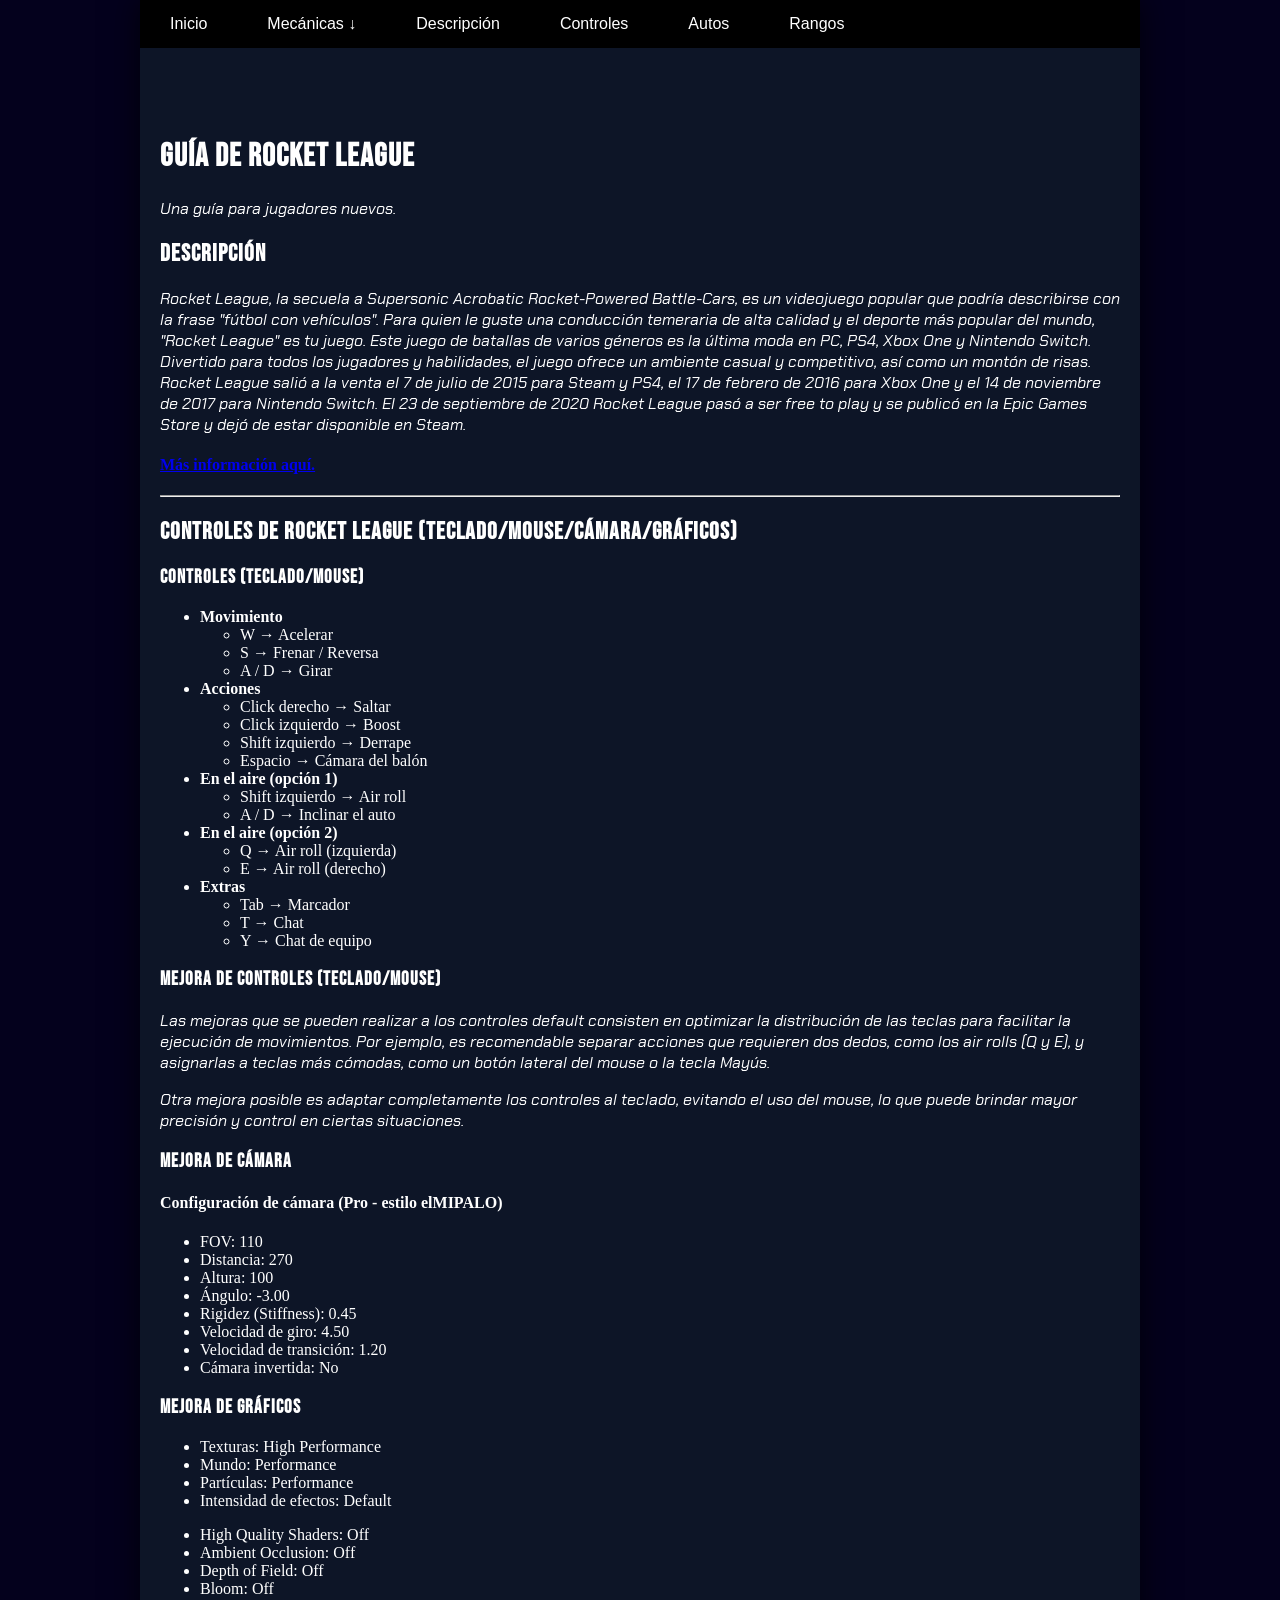
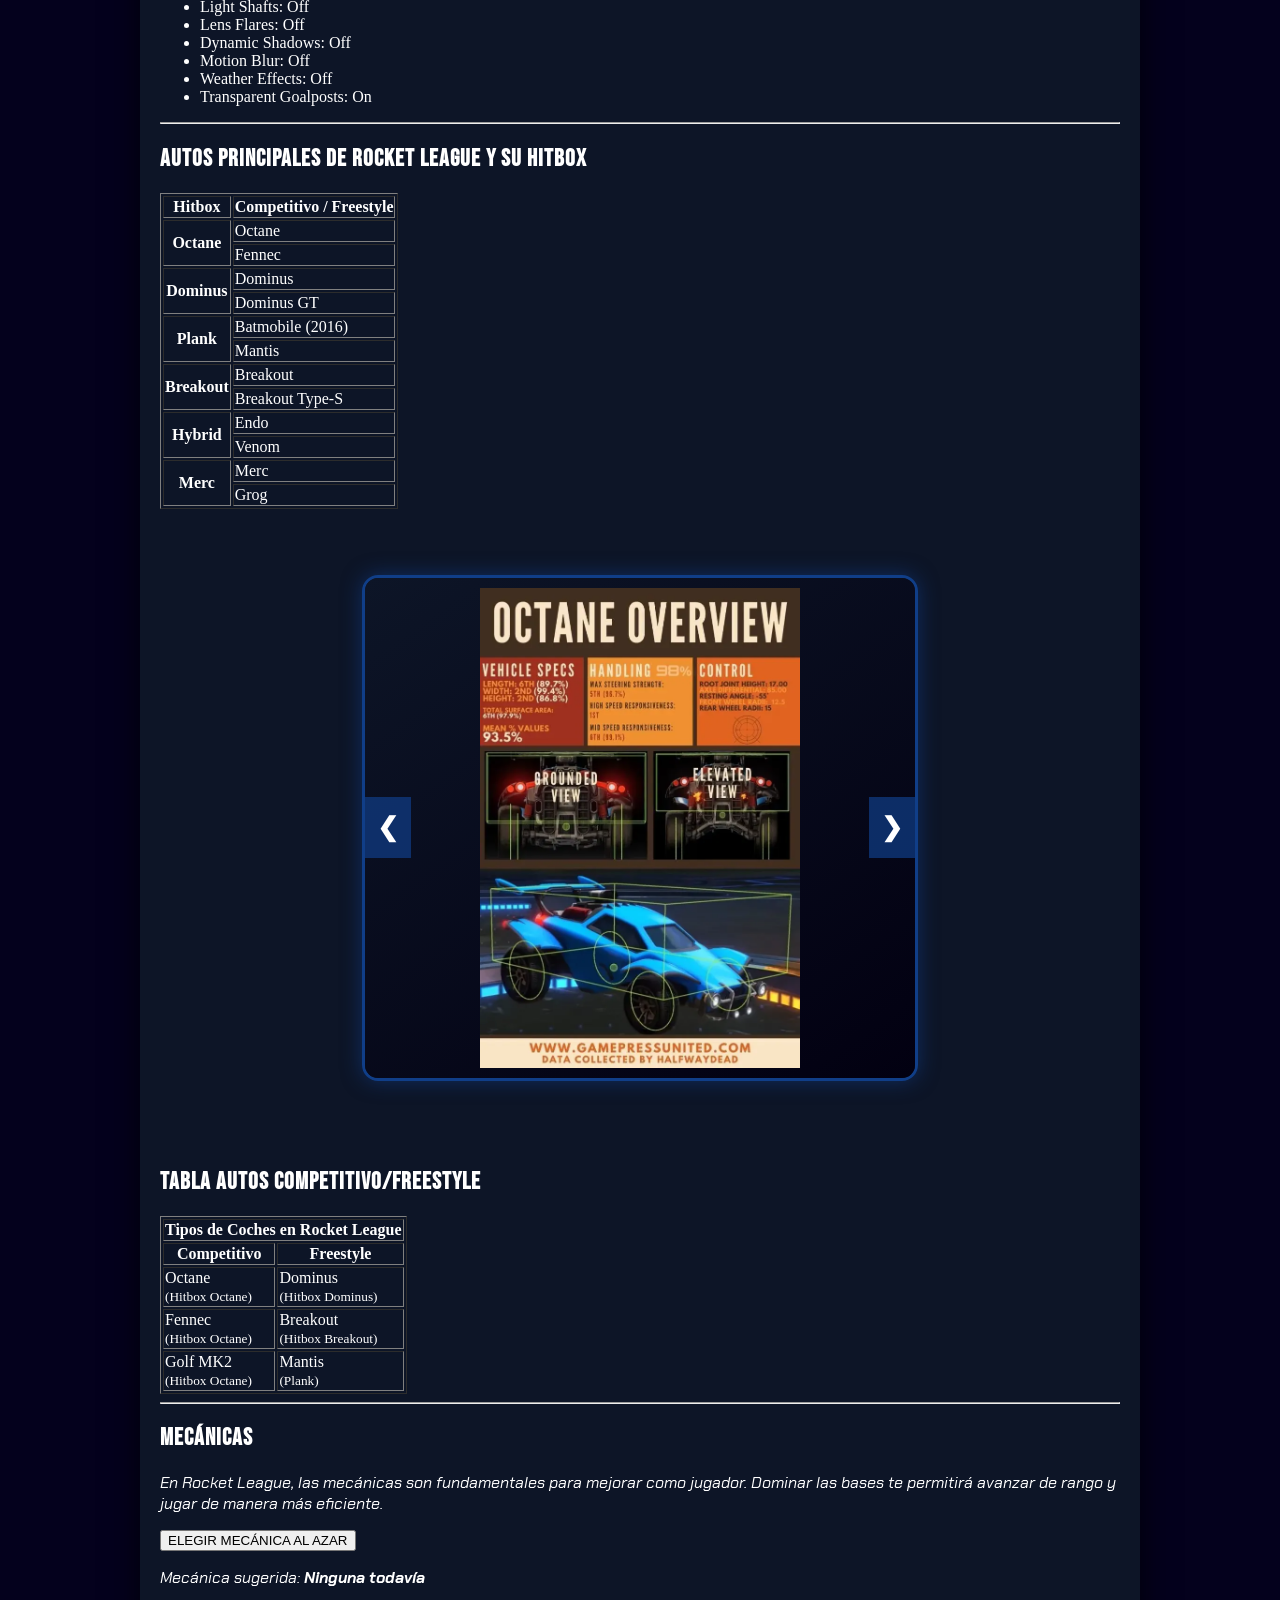
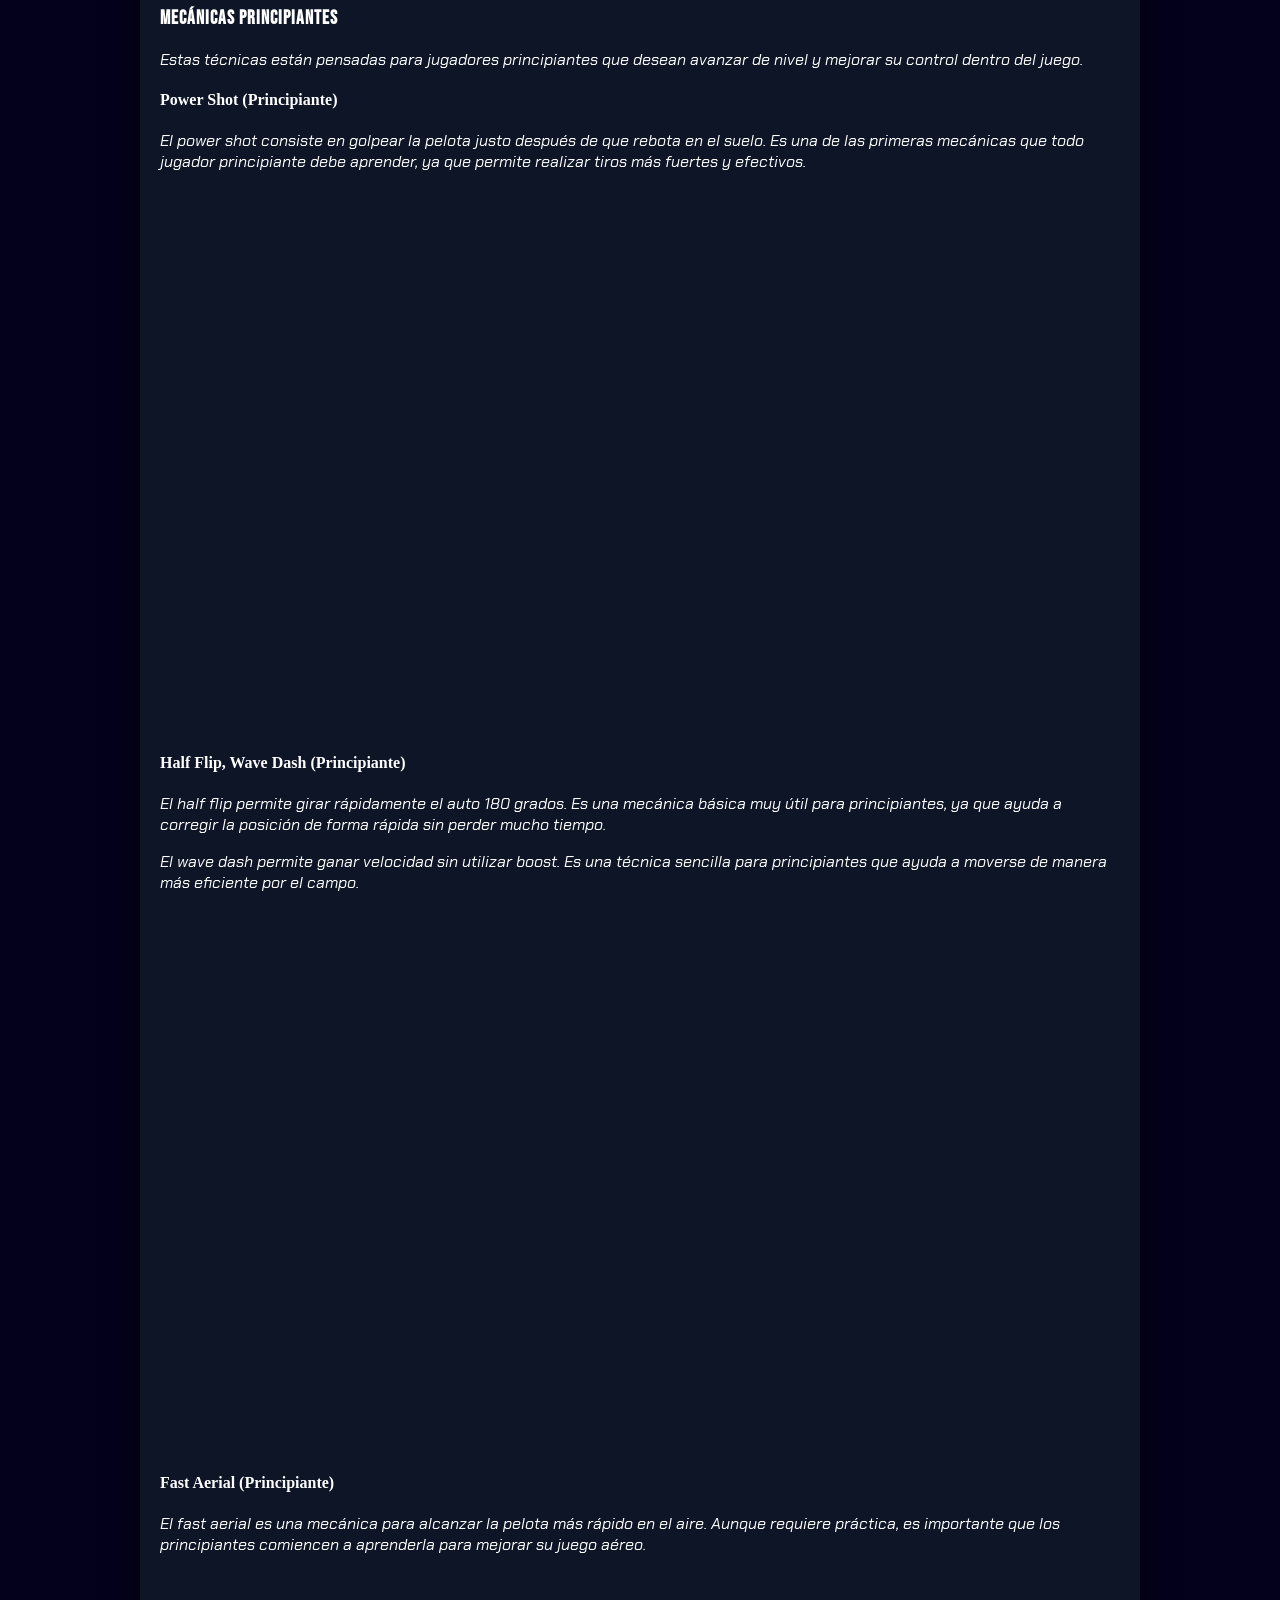
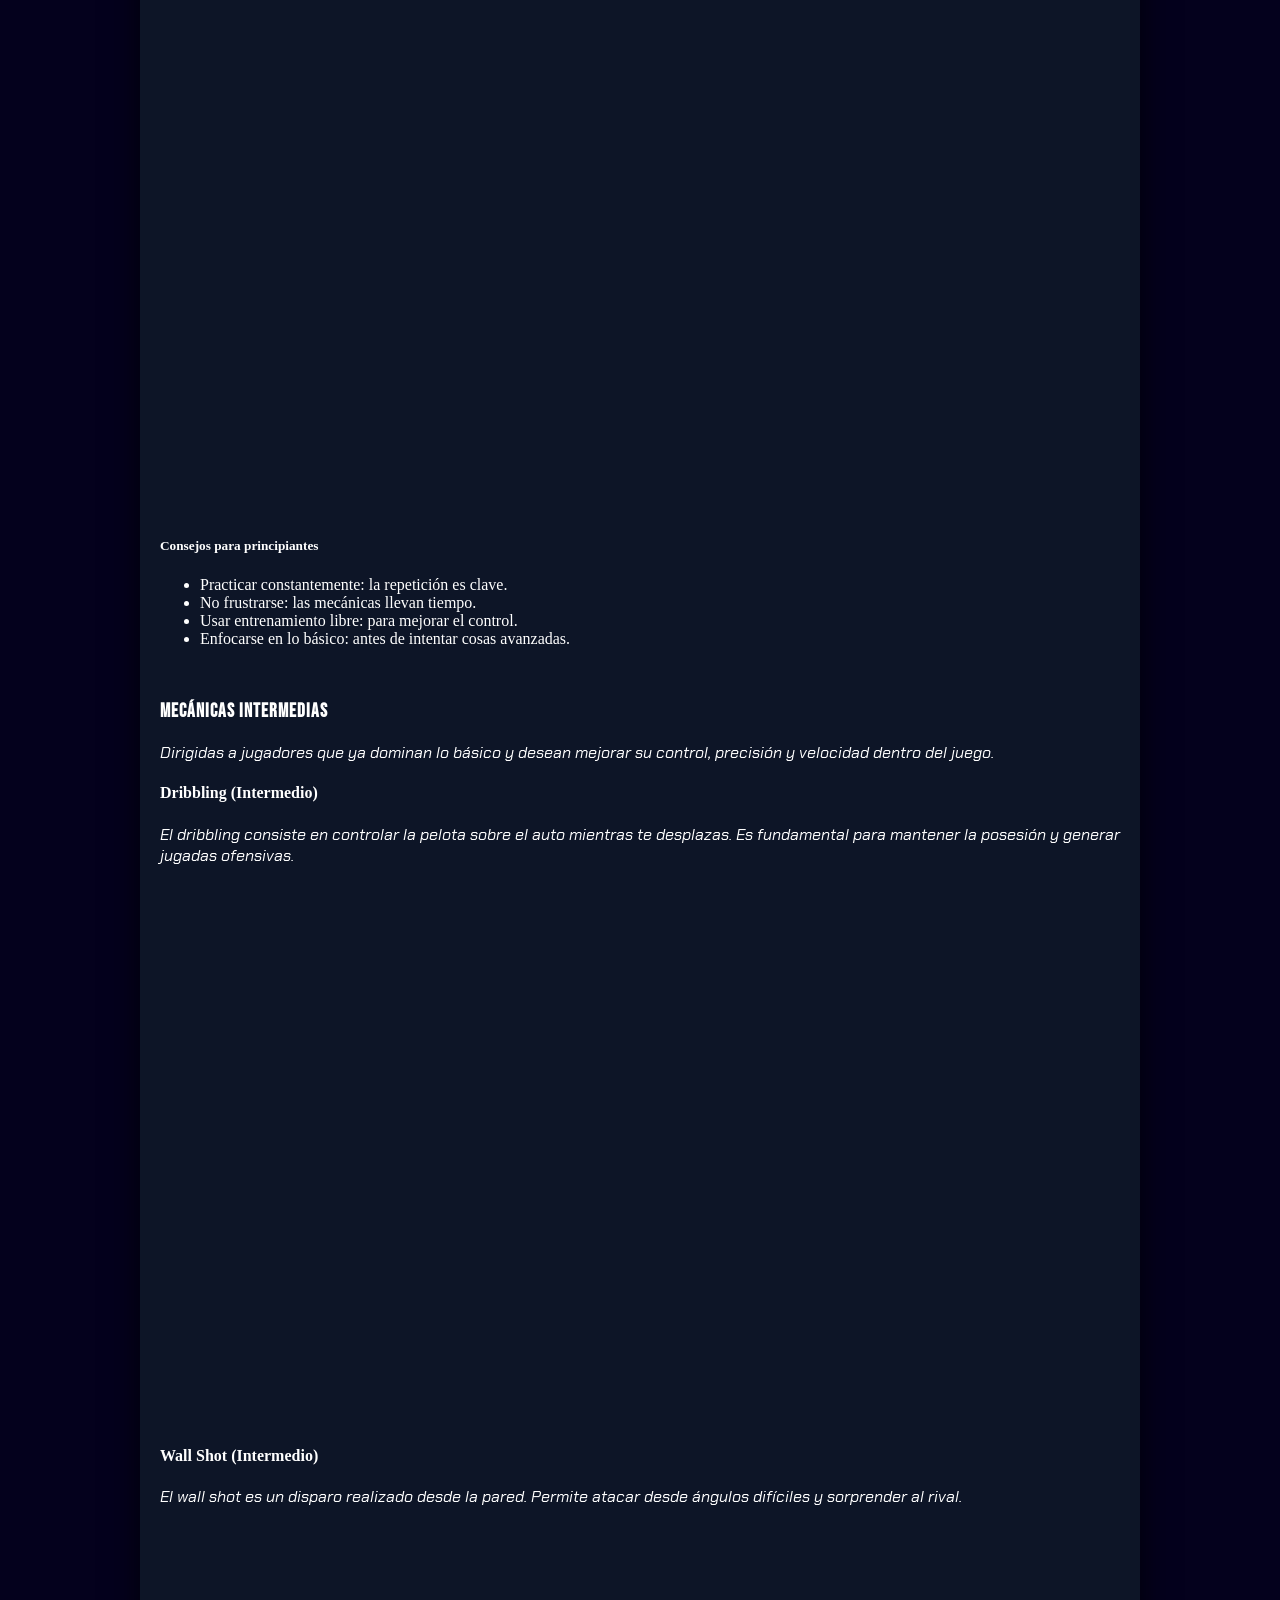
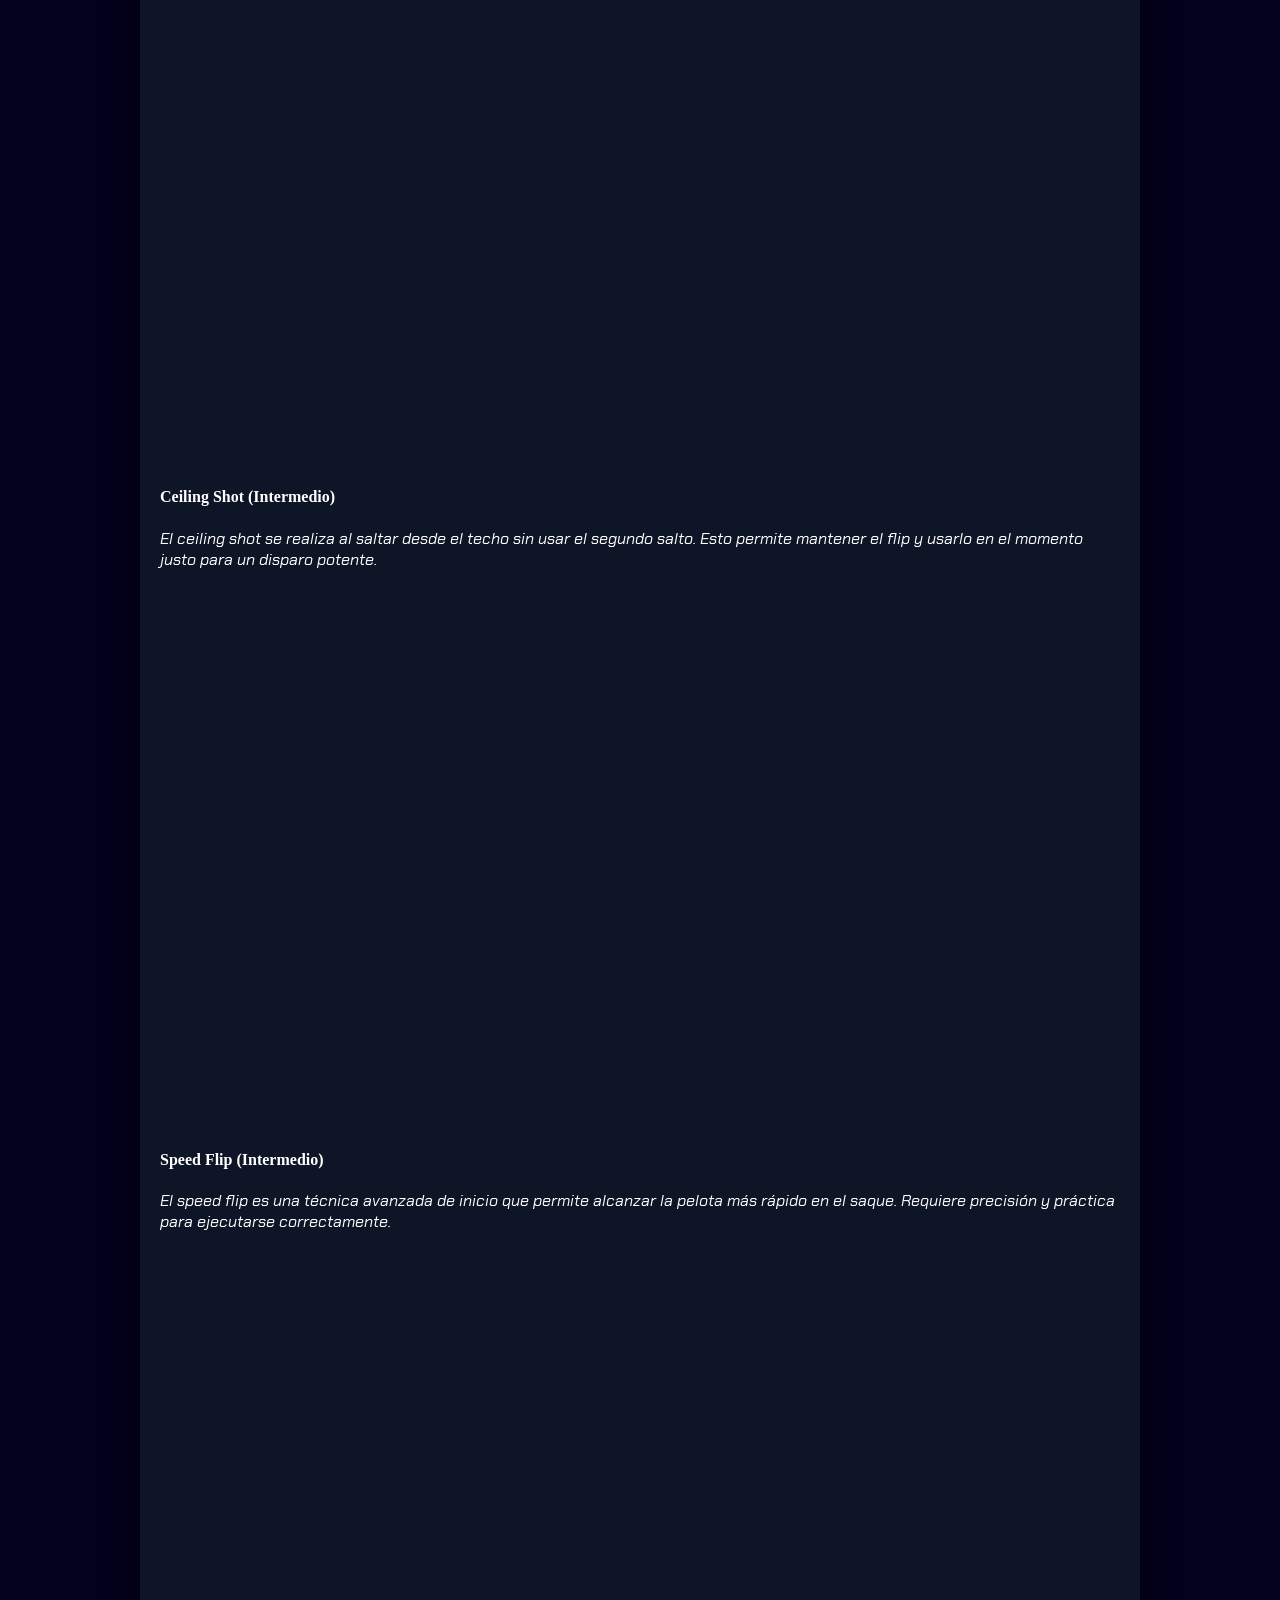
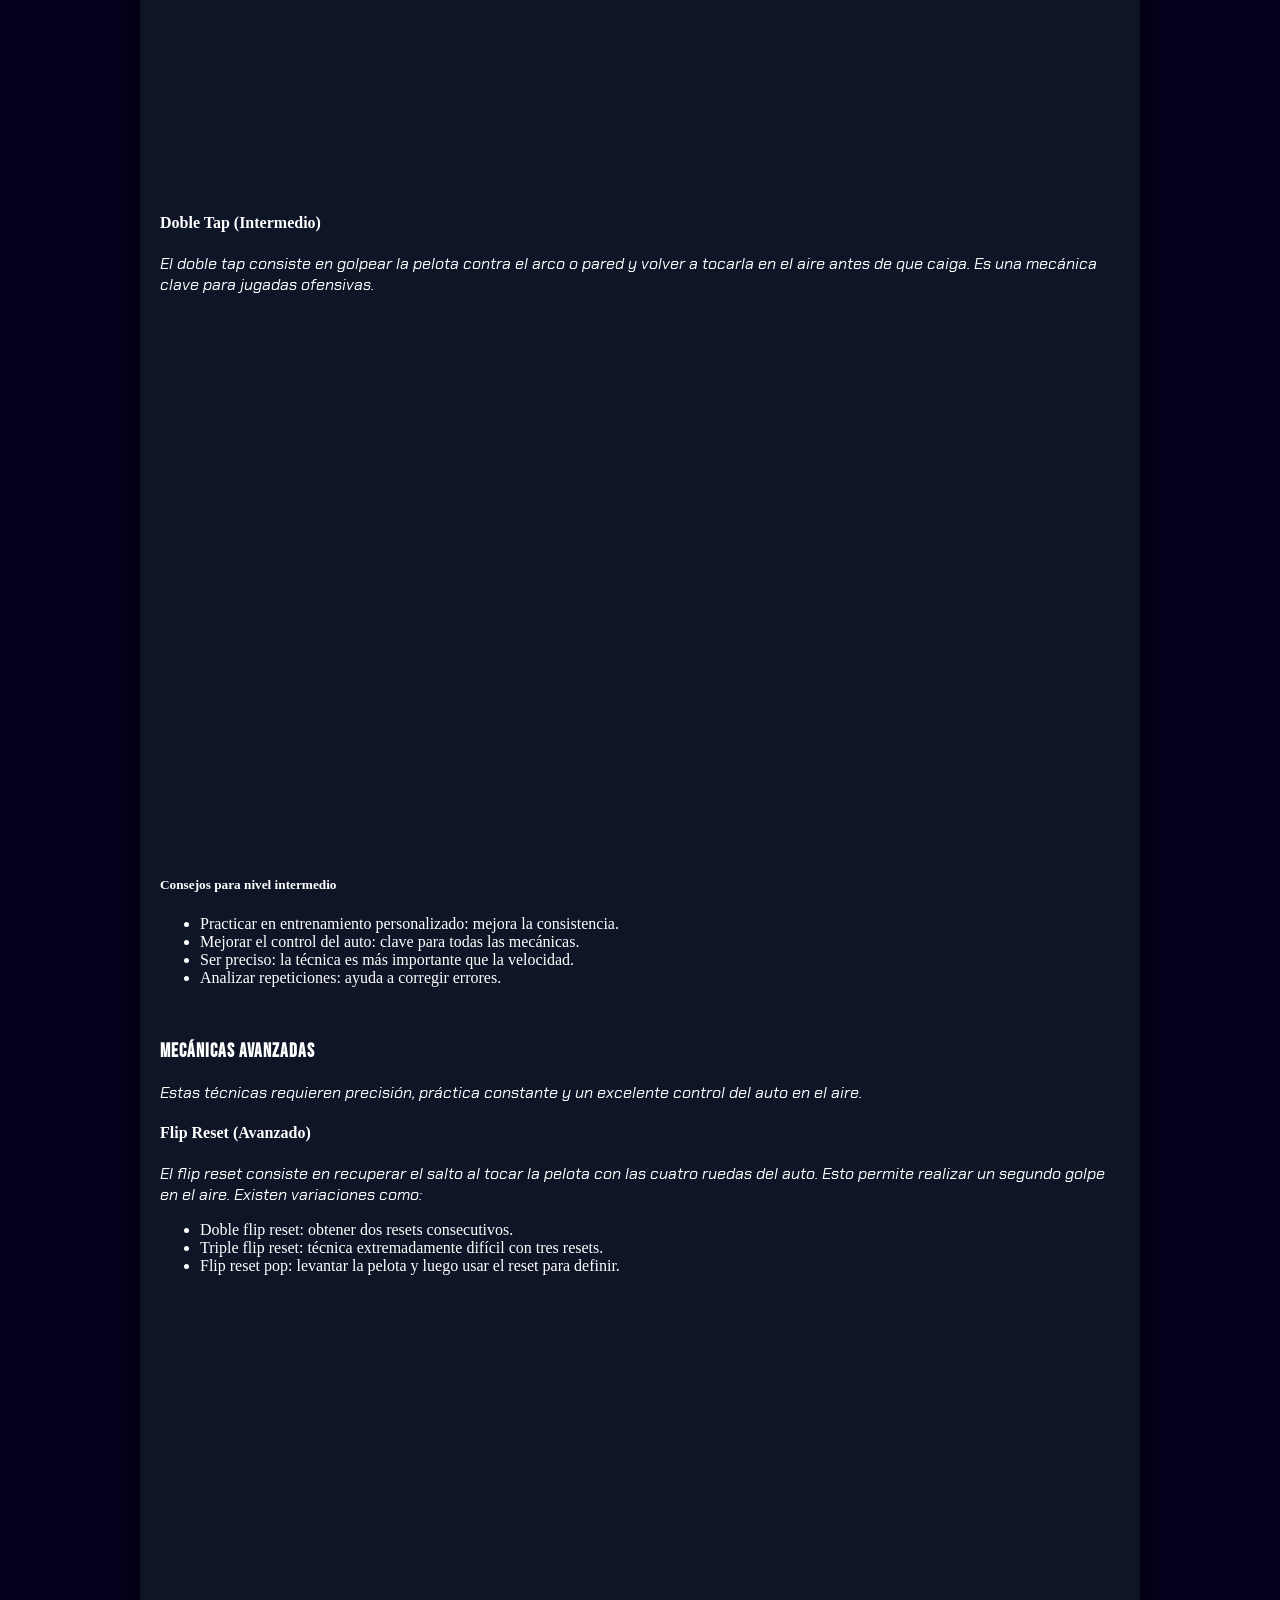
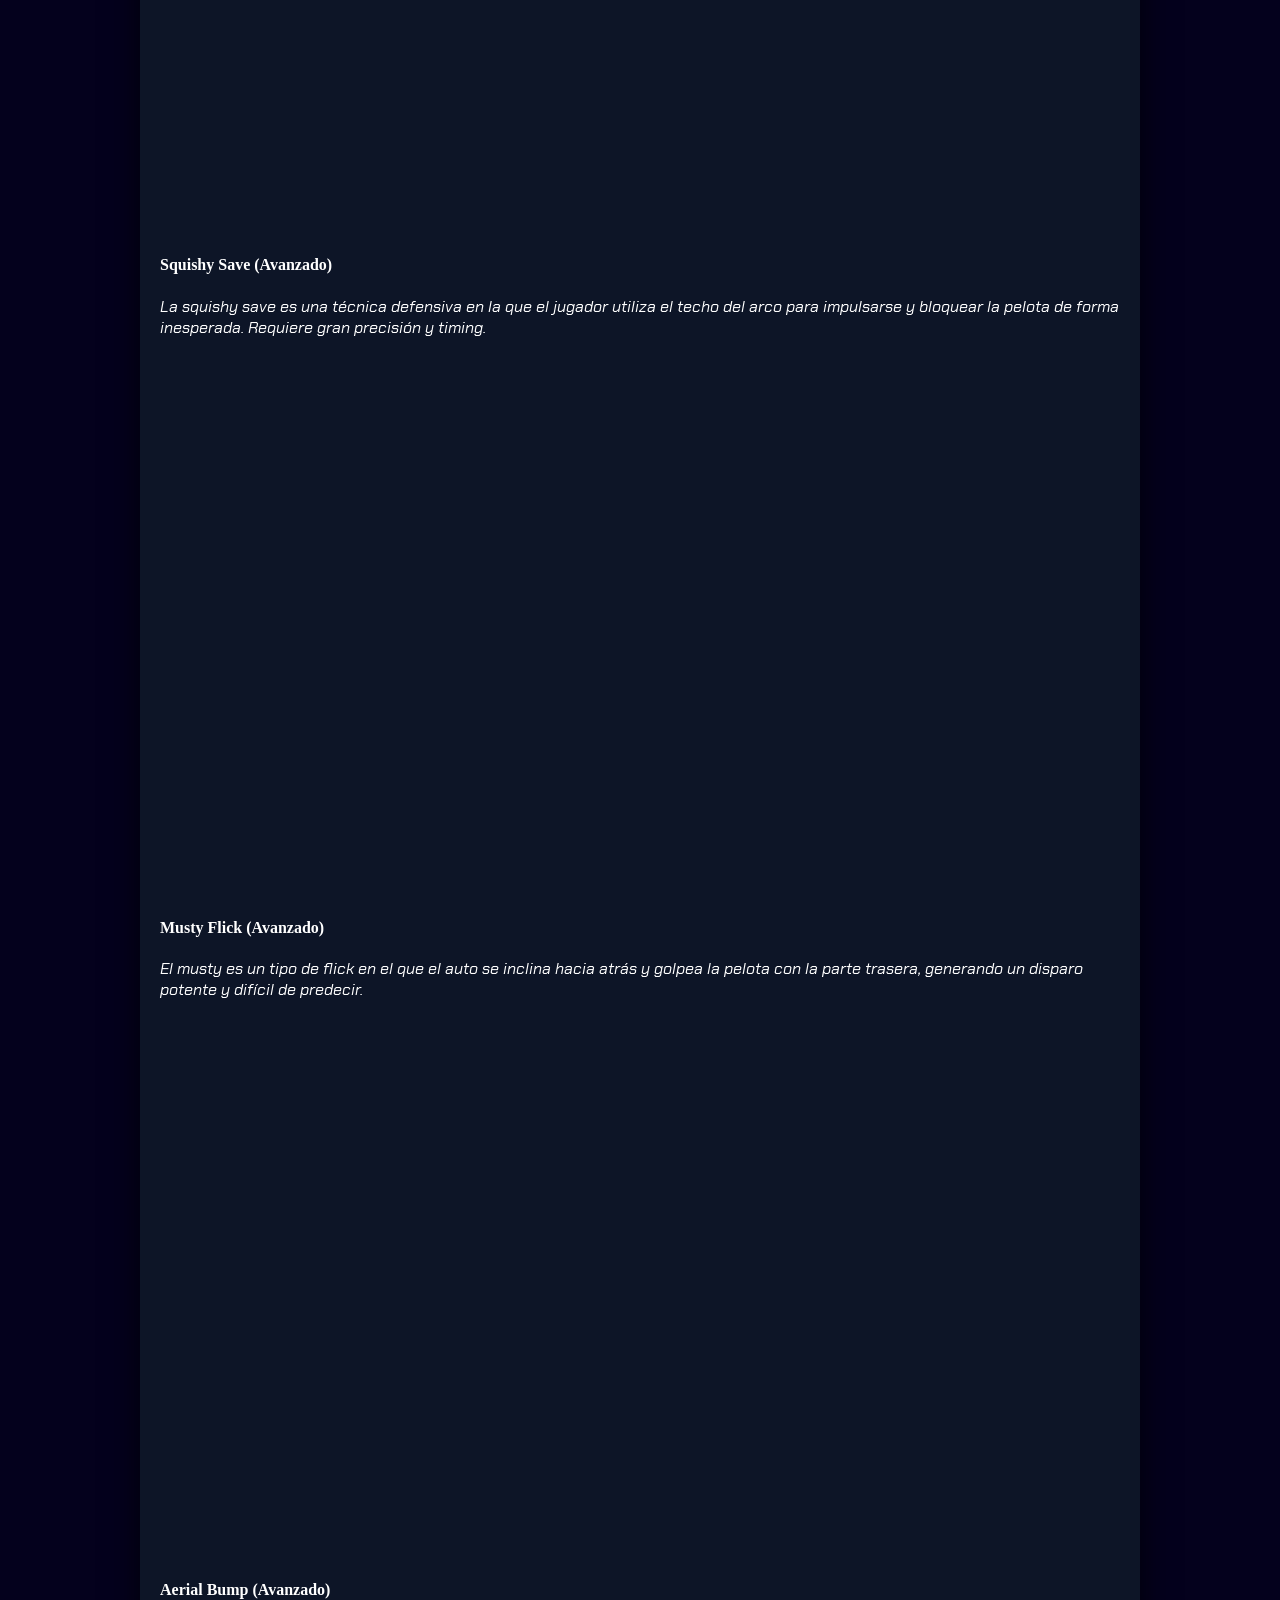
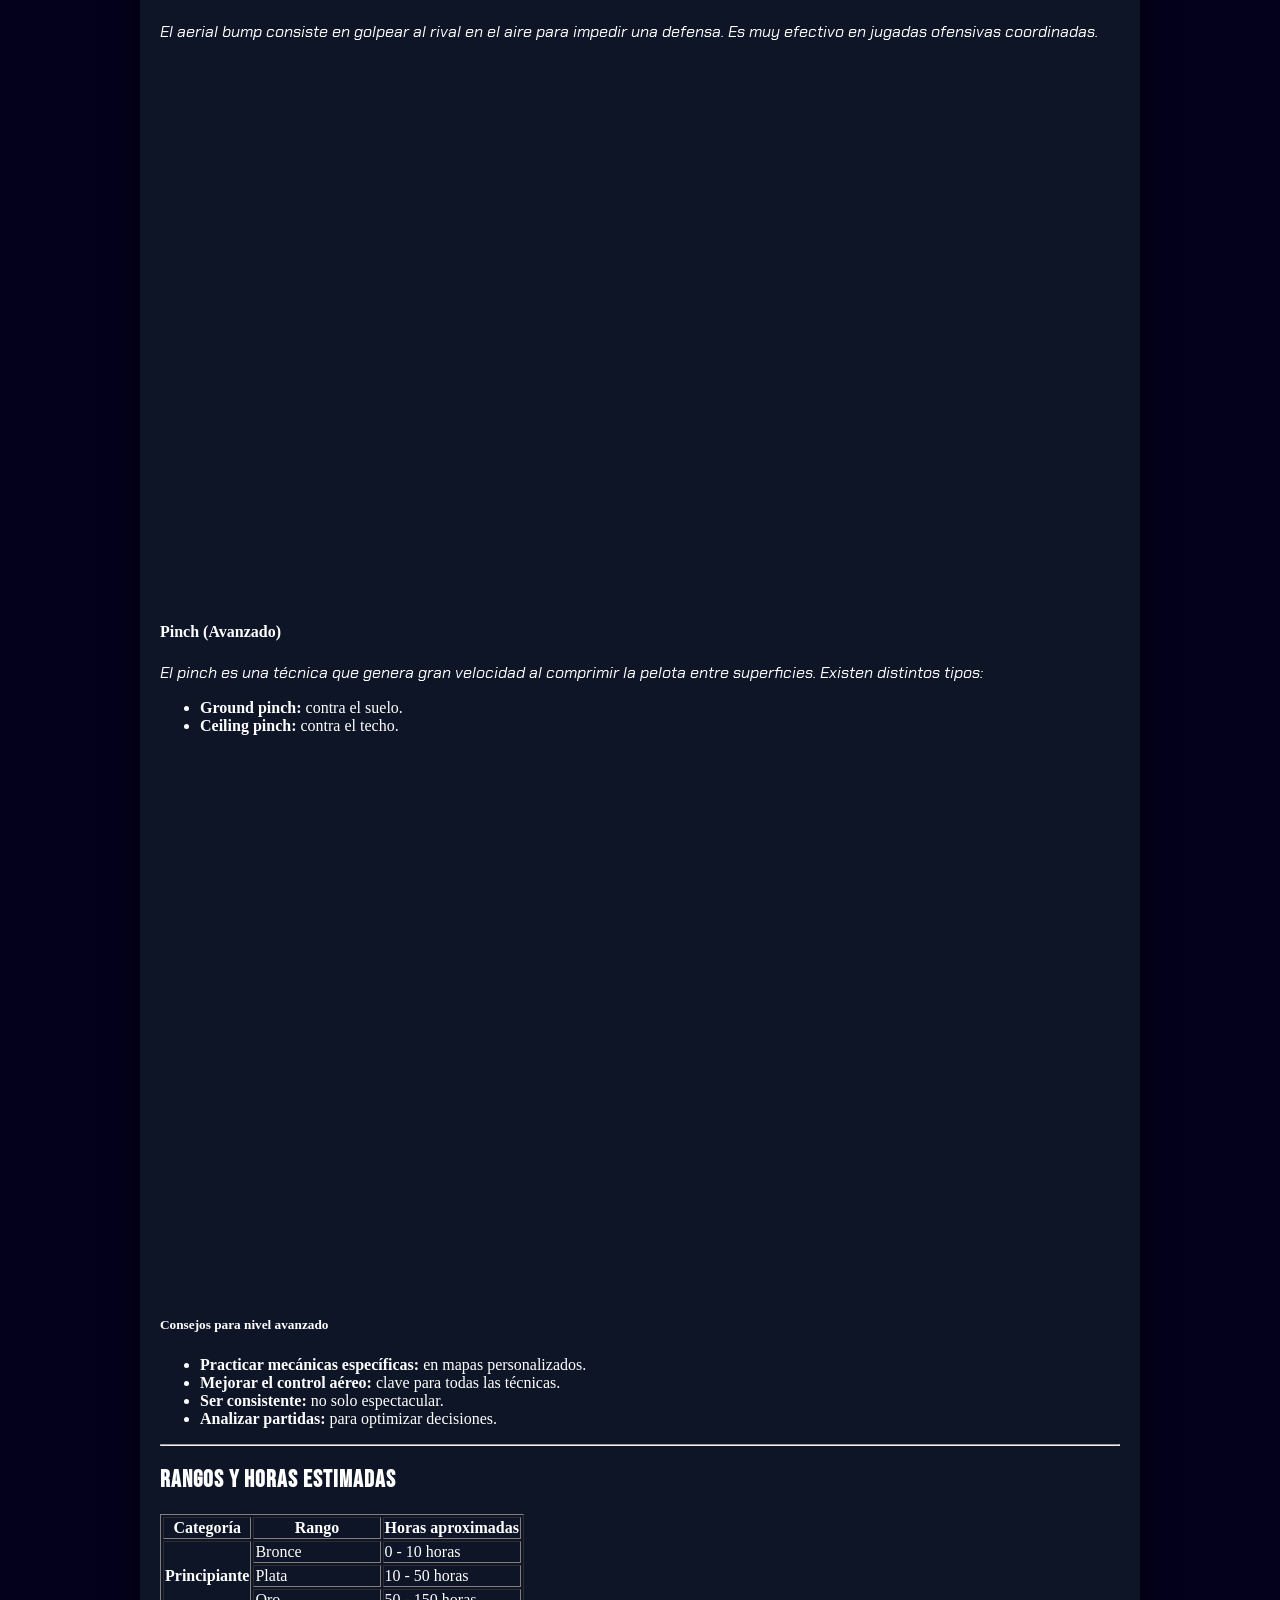
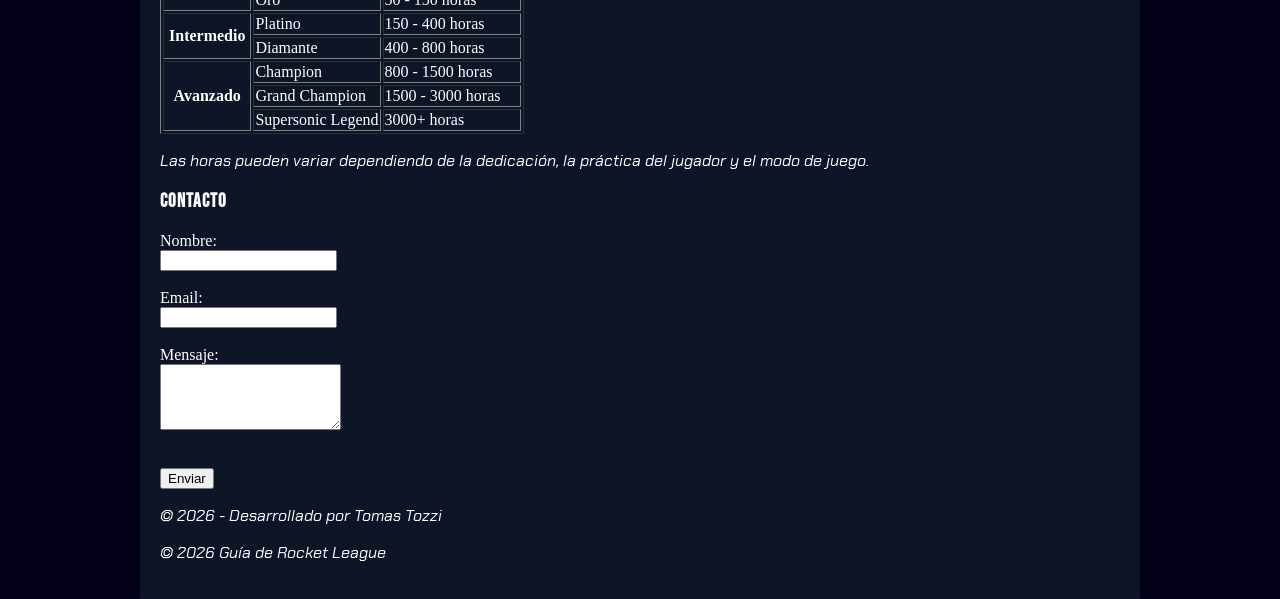
<file: index.html>
<!DOCTYPE html>
<html lang="es">
    <head>
        <meta charset="UTF-8">
        <meta name="viewport" content="width=device-width, initial-scale=1.0">
        <link rel="icon" type="image/png" href="./Imagenes/1176469-middle.png">
        <link rel="preconnect" href="https://fonts.googleapis.com">
        <link rel="preconnect" href="https://fonts.gstatic.com" crossorigin>
        <link
            href="https://fonts.googleapis.com/css2?family=Bebas+Neue&family=Chakra+Petch:ital,wght@0,400;0,700;1,400;1,700&display=swap"
            rel="stylesheet">
        <link rel="stylesheet" href="style.css">
        <title>Guía Rocket League</title>

    </head>

    <body>

        <div class="pagina">
            <header>

                <nav>

                    <ul class="menui">
                        <li><a href="#inicio">Inicio</a></li>
                        <li class="tiene-submenu">
                            <a href="#mecanicas">Mecánicas ↓</a>
                            <ul class="submenu">
                                <li><a
                                        href="#mecanicas-principiante">Principiante</a></li>
                                <li><a href="#mecanicas-intermedio">
                                        Intermedias</a></li>
                                <li><a
                                        href="#mecanicas-avanzado">Avanzadas</a></li>
                            </ul>
                        </li>

                        <li><a href="#introduccion">Descripción</a></li>
                        <li><a href="#controles">Controles</a></li>
                        <li><a href="#autos">Autos</a></li>
                        <li><a href="#rangos">Rangos</a></li>
                    </ul>
                </nav>
                <br><br>
                <h1 id="inicio"> Guía de Rocket League</h1>
                <p>Una guía para jugadores nuevos.</p>

            </header>

            <main>
                <article id="introduccion">
                    <h2>Descripción</h2>
                    <p>
                        Rocket League, la secuela a Supersonic Acrobatic
                        Rocket-Powered Battle-Cars, es un videojuego popular que
                        podría describirse con la frase "fútbol con vehículos".
                        Para
                        quien le guste una conducción temeraria de alta calidad
                        y el
                        deporte más popular del mundo, "Rocket League" es tu
                        juego.
                        Este juego de batallas de varios géneros es la última
                        moda
                        en PC, PS4, Xbox One y Nintendo Switch. Divertido para
                        todos
                        los jugadores y habilidades, el juego ofrece un ambiente
                        casual y competitivo, así como un montón de risas.

                        Rocket League salió a la venta el 7 de julio de 2015
                        para
                        Steam y PS4, el 17 de febrero de 2016 para Xbox One y el
                        14
                        de noviembre de 2017 para Nintendo Switch. El 23 de
                        septiembre de 2020 Rocket League pasó a ser free to play
                        y
                        se publicó en la Epic Games Store y dejó de estar
                        disponible
                        en Steam.
                    </p>
                    <h4><a href="https://es.wikipedia.org/wiki/Rocket_League"
                            target="_blank">Más información aquí.</a></h4>
                </article>

                <hr>

                <article id="controles">
                    <h2>Controles de Rocket League
                        (Teclado/Mouse/Cámara/Gráficos)</h2>

                    <h3>Controles (Teclado/Mouse)</h3>
                    <ul>
                        <li>
                            <strong>Movimiento</strong>
                            <ul>
                                <li>W → Acelerar</li>
                                <li>S → Frenar / Reversa</li>
                                <li>A / D → Girar</li>
                            </ul>
                        </li>

                        <li>
                            <strong>Acciones</strong>
                            <ul>
                                <li>Click derecho → Saltar</li>
                                <li>Click izquierdo → Boost</li>
                                <li>Shift izquierdo → Derrape</li>
                                <li>Espacio → Cámara del balón</li>
                            </ul>
                        </li>

                        <li>
                            <strong>En el aire (opción 1)</strong>
                            <ul>
                                <li>Shift izquierdo → Air roll</li>
                                <li>A / D → Inclinar el auto</li>
                            </ul>
                        </li>

                        <li>
                            <strong>En el aire (opción 2)</strong>
                            <ul>
                                <li>Q → Air roll (izquierda)</li>
                                <li>E → Air roll (derecho)</li>
                            </ul>
                        </li>

                        <li>
                            <strong>Extras</strong>
                            <ul>
                                <li>Tab → Marcador</li>
                                <li>T → Chat</li>
                                <li>Y → Chat de equipo</li>
                            </ul>
                        </li>
                    </ul>

                    <section>
                        <h3>Mejora de controles (Teclado/Mouse)</h3>
                        <p>
                            Las mejoras que se pueden realizar a los controles
                            default
                            consisten en optimizar la distribución de las teclas
                            para
                            facilitar la ejecución de movimientos.
                            Por ejemplo, es recomendable separar acciones que
                            requieren
                            dos dedos, como los air rolls (Q y E), y asignarlas
                            a
                            teclas
                            más cómodas, como un botón lateral del mouse o la
                            tecla
                            Mayús.
                        </p>
                        <p>
                            Otra mejora posible es adaptar completamente los
                            controles
                            al teclado, evitando el uso del mouse, lo que puede
                            brindar
                            mayor precisión y control en ciertas situaciones.
                        </p>
                    </section>

                    <section>
                        <h3>Mejora de cámara</h3>
                        <h4>Configuración de cámara (Pro - estilo elMIPALO)</h4>
                        <ul>
                            <li>FOV: 110</li>
                            <li>Distancia: 270</li>
                            <li>Altura: 100</li>
                            <li>Ángulo: -3.00</li>
                            <li>Rigidez (Stiffness): 0.45</li>
                            <li>Velocidad de giro: 4.50</li>
                            <li>Velocidad de transición:
                                1.20</li>
                            <li>Cámara invertida: No</li>
                        </ul>
                    </section>

                    <section>
                        <h3>Mejora de gráficos</h3>
                        <ul>
                            <li>Texturas: High Performance</li>
                            <li>Mundo: Performance</li>
                            <li>Partículas: Performance</li>
                            <li>Intensidad de efectos:
                                Default</li>
                        </ul>

                        <ul>
                            <li>High Quality Shaders: Off</li>
                            <li>Ambient Occlusion: Off</li>
                            <li>Depth of Field: Off</li>
                            <li>Bloom: Off</li>
                            <li>Light Shafts: Off</li>
                            <li>Lens Flares: Off</li>
                            <li>Dynamic Shadows: Off</li>
                            <li>Motion Blur: Off</li>
                            <li>Weather Effects: Off</li>
                            <li>Transparent Goalposts: On</li>
                        </ul>
                    </section>
                </article>

                <hr>

                <article id="autos">
                    <h2>Autos principales de Rocket League y su hitbox</h2>
                    <table border="1">
                        <tr>
                            <th>Hitbox</th>
                            <th>Competitivo / Freestyle</th>
                        </tr>
                        <tr>
                            <th rowspan="2">Octane</th>
                            <td>Octane</td>
                        </tr>
                        <tr>
                            <td>Fennec</td>
                        </tr>
                        <tr>
                            <th rowspan="2">Dominus</th>
                            <td>Dominus</td>
                        </tr>
                        <tr>
                            <td>Dominus GT</td>
                        </tr>
                        <tr>
                            <th rowspan="2">Plank</th>
                            <td>Batmobile (2016)</td>
                        </tr>
                        <tr>
                            <td>Mantis</td>
                        </tr>
                        <tr>
                            <th rowspan="2">Breakout</th>
                            <td>Breakout</td>
                        </tr>
                        <tr>
                            <td>Breakout Type-S</td>
                        </tr>
                        <tr>
                            <th rowspan="2">Hybrid</th>
                            <td>Endo</td>
                        </tr>
                        <tr>
                            <td>Venom</td>
                        </tr>
                        <tr>
                            <th rowspan="2">Merc</th>
                            <td>Merc</td>
                        </tr>
                        <tr>
                            <td>Grog</td>
                        </tr>
                    </table>
                    <br><br>
                    <div class="carrusel-caja">
                        <input type="radio" name="carrusel-control" id="radio1"
                            checked>
                        <input type="radio" name="carrusel-control" id="radio2">
                        <input type="radio" name="carrusel-control" id="radio3">
                        <input type="radio" name="carrusel-control" id="radio4">
                        <input type="radio" name="carrusel-control" id="radio5">
                        <input type="radio" name="carrusel-control" id="radio6">

                        <div class="slides">
                            <div class="slide"><img
                                    src="./Imagenes/octane-stat-overview-683x1024.webp"
                                    alt="Octane"></div>
                            <div class="slide"><img
                                    src="./Imagenes/dom-stat-overview-683x1024.webp"
                                    alt="Dominus"></div>
                            <div class="slide"><img
                                    src="./Imagenes/plank-stat-overview-746x1024.webp"
                                    alt="Plank"></div>
                            <div class="slide"><img
                                    src="./Imagenes/breakout-stat-overview-683x1024.webp"
                                    alt="Breakout"></div>
                            <div class="slide"><img
                                    src="./Imagenes/Hybrid-stat-overview-683x1024.webp"
                                    alt="Hybrid"></div>
                            <div class="slide"><img
                                    src="./Imagenes/merc-stat-overview-683x1024.webp"
                                    alt="Merc"></div>
                        </div>

                        <div class="flechas flechas-1">
                            <label for="radio6">&#10094;</label>
                            <label for="radio2">&#10095;</label>
                        </div>

                        <div class="flechas flechas-2">
                            <label for="radio1">&#10094;</label>
                            <label for="radio3">&#10095;</label>
                        </div>

                        <div class="flechas flechas-3">
                            <label for="radio2">&#10094;</label>
                            <label for="radio4">&#10095;</label>
                        </div>

                        <div class="flechas flechas-4">
                            <label for="radio3">&#10094;</label>
                            <label for="radio5">&#10095;</label>
                        </div>

                        <div class="flechas flechas-5">
                            <label for="radio4">&#10094;</label>
                            <label for="radio6">&#10095;</label>
                        </div>

                        <div class="flechas flechas-6">
                            <label for="radio5">&#10094;</label>
                            <label for="radio1">&#10095;</label>
                        </div>
                    </div>
                    <br><br>
                    <h2>Tabla autos Competitivo/Freestyle</h2>
                    <table border="1">
                        <tr>
                            <th colspan="2">Tipos de Coches en Rocket
                                League</th>
                        </tr>
                        <tr>
                            <th>Competitivo</th>
                            <th>Freestyle</th>
                        </tr>
                        <tr>
                            <td>Octane <br><small>(Hitbox Octane)</small></td>
                            <td>Dominus <br><small>(Hitbox Dominus)</small></td>
                        </tr>
                        <tr>
                            <td>Fennec <br><small>(Hitbox Octane)</small></td>
                            <td>Breakout <br><small>(Hitbox
                                    Breakout)</small></td>
                        </tr>
                        <tr>
                            <td>Golf MK2 <br><small>(Hitbox Octane)</small></td>
                            <td>Mantis <br><small>(Plank)</small></td>
                        </tr>
                    </table>
                </article>

                <hr>

                <article id="mecanicas">

                    <h2>Mecánicas</h2>
                    <p>
                        En Rocket League, las mecánicas son fundamentales para
                        mejorar como jugador.
                        Dominar las bases te permitirá avanzar de rango y jugar
                        de
                        manera más eficiente.
                    </p>

                    <button id="btn-mecanica">ELEGIR MECÁNICA AL AZAR</button>
                    <p>Mecánica sugerida: <strong
                            id="mecanica-aleatoria">Ninguna todavía</strong></p>

                    <section id="mecanicas-principiante">
                        <h3>Mecánicas Principiantes</h3>
                        <p>Estas técnicas están pensadas para jugadores
                            principiantes que desean avanzar de nivel y mejorar
                            su
                            control dentro del juego.</p>

                        <h4>Power Shot (Principiante)</h4>
                        <p>El power shot consiste en golpear la pelota justo
                            después
                            de que rebota en el suelo. Es una de las primeras
                            mecánicas que todo jugador principiante debe
                            aprender,
                            ya que permite realizar tiros más fuertes y
                            efectivos.</p>
                        <iframe width="560" height="315"
                            src="https://www.youtube.com/embed/-TSOvHj8s2U?si=vZM9PepqbIdgaNJK"
                            title="YouTube video player" frameborder="0"
                            allow="accelerometer; autoplay; clipboard-write; encrypted-media; gyroscope; picture-in-picture; web-share"
                            allowfullscreen></iframe>

                        <h4>Half Flip, Wave Dash (Principiante)</h4>
                        <p>El half flip permite girar rápidamente el auto 180
                            grados. Es una mecánica básica muy útil para
                            principiantes, ya que ayuda a corregir la posición
                            de
                            forma rápida sin perder mucho tiempo.</p>
                        <p>El wave dash permite ganar velocidad sin utilizar
                            boost.
                            Es una técnica sencilla para principiantes que ayuda
                            a
                            moverse de manera más eficiente por el campo.</p>
                        <iframe width="560" height="315"
                            src="https://www.youtube.com/embed/4ZS5eEuzDno?si=eFpoxHmtjbbDJ-IQ"
                            title="YouTube video player" frameborder="0"
                            allow="accelerometer; autoplay; clipboard-write; encrypted-media; gyroscope; picture-in-picture; web-share"
                            referrerpolicy="strict-origin-when-cross-origin"
                            allowfullscreen></iframe>

                        <h4>Fast Aerial (Principiante)</h4>
                        <p>El fast aerial es una mecánica para alcanzar la
                            pelota
                            más rápido en el aire. Aunque requiere práctica, es
                            importante que los principiantes comiencen a
                            aprenderla
                            para mejorar su juego aéreo.</p>
                        <iframe width="560" height="315"
                            src="https://www.youtube.com/embed/rvhkZMNikbM?si=43PpV0aaU1u6sLEa"
                            title="YouTube video player" frameborder="0"
                            allow="accelerometer; autoplay; clipboard-write; encrypted-media; gyroscope; picture-in-picture; web-share"
                            referrerpolicy="strict-origin-when-cross-origin"
                            allowfullscreen></iframe>

                        <h5>Consejos para principiantes</h5>
                        <ul>
                            <li>Practicar constantemente: la
                                repetición es clave.</li>
                            <li>No frustrarse: las mecánicas
                                llevan
                                tiempo.</li>
                            <li>Usar entrenamiento libre: para
                                mejorar el control.</li>
                            <li>Enfocarse en lo básico: antes
                                de
                                intentar cosas avanzadas.</li>
                        </ul>
                    </section>

                    <br>

                    <section id="mecanicas-intermedio">
                        <h3>Mecánicas Intermedias</h3>
                        <p>Dirigidas a jugadores que ya dominan lo básico y
                            desean
                            mejorar su control, precisión y velocidad dentro del
                            juego.</p>

                        <h4>Dribbling (Intermedio)</h4>
                        <p>El dribbling consiste en controlar la pelota sobre el
                            auto mientras te desplazas. Es fundamental para
                            mantener
                            la posesión y generar jugadas ofensivas.</p>
                        <iframe width="560" height="315"
                            src="https://www.youtube.com/embed/EyoZrbbwW6Q?si=skjcnhIAS4BRini8"
                            title="YouTube video player" frameborder="0"
                            allow="accelerometer; autoplay; clipboard-write; encrypted-media; gyroscope; picture-in-picture; web-share"
                            referrerpolicy="strict-origin-when-cross-origin"
                            allowfullscreen></iframe>

                        <h4>Wall Shot (Intermedio)</h4>
                        <p>El wall shot es un disparo realizado desde la pared.
                            Permite atacar desde ángulos difíciles y sorprender
                            al
                            rival.</p>
                        <iframe width="560" height="315"
                            src="https://www.youtube.com/embed/apNP7VR57MU?si=WxYkQbk239lcC3p9"
                            title="YouTube video player" frameborder="0"
                            allow="accelerometer; autoplay; clipboard-write; encrypted-media; gyroscope; picture-in-picture; web-share"
                            referrerpolicy="strict-origin-when-cross-origin"
                            allowfullscreen></iframe>

                        <h4>Ceiling Shot (Intermedio)</h4>
                        <p>El ceiling shot se realiza al saltar desde el techo
                            sin
                            usar el segundo salto. Esto permite mantener el flip
                            y
                            usarlo en el momento justo para un disparo
                            potente.</p>
                        <iframe width="560" height="315"
                            src="https://www.youtube.com/embed/z6Rdlna8DHI?si=3MZyP4Z94RKbmT8S"
                            title="YouTube video player" frameborder="0"
                            allow="accelerometer; autoplay; clipboard-write; encrypted-media; gyroscope; picture-in-picture; web-share"
                            referrerpolicy="strict-origin-when-cross-origin"
                            allowfullscreen></iframe>

                        <h4>Speed Flip (Intermedio)</h4>
                        <p>El speed flip es una técnica avanzada de inicio que
                            permite alcanzar la pelota más rápido en el saque.
                            Requiere precisión y práctica para ejecutarse
                            correctamente.</p>
                        <iframe width="560" height="315"
                            src="https://www.youtube.com/embed/DlKAqB4XGb0?si=nhpVGLlBolYDzznx"
                            title="YouTube video player" frameborder="0"
                            allow="accelerometer; autoplay; clipboard-write; encrypted-media; gyroscope; picture-in-picture; web-share"
                            referrerpolicy="strict-origin-when-cross-origin"
                            allowfullscreen></iframe>

                        <h4>Doble Tap (Intermedio)</h4>
                        <p>El doble tap consiste en golpear la pelota contra el
                            arco
                            o pared y volver a tocarla en el aire antes de que
                            caiga. Es una mecánica clave para jugadas
                            ofensivas.</p>
                        <iframe width="560" height="315"
                            src="https://www.youtube.com/embed/TCeGFH9NYrE?si=Ssbi7l7uBwjhoQVF"
                            title="YouTube video player" frameborder="0"
                            allow="accelerometer; autoplay; clipboard-write; encrypted-media; gyroscope; picture-in-picture; web-share"
                            referrerpolicy="strict-origin-when-cross-origin"
                            allowfullscreen></iframe>

                        <h5>Consejos para nivel intermedio</h5>
                        <ul>
                            <li>Practicar en entrenamiento
                                personalizado: mejora la
                                consistencia.</li>
                            <li>Mejorar el control del auto:
                                clave
                                para todas las mecánicas.</li>
                            <li>Ser preciso: la técnica es más
                                importante que la velocidad.</li>
                            <li>Analizar repeticiones: ayuda a
                                corregir errores.</li>
                        </ul>
                    </section>

                    <br>

                    <section id="mecanicas-avanzado">
                        <h3>Mecánicas Avanzadas</h3>
                        <p>Estas técnicas requieren precisión, práctica
                            constante y
                            un excelente control del auto en el aire.</p>

                        <h4>Flip Reset (Avanzado)</h4>
                        <p>El flip reset consiste en recuperar el salto al tocar
                            la
                            pelota con las cuatro ruedas del auto. Esto permite
                            realizar un segundo golpe en el aire. Existen
                            variaciones como:</p>
                        <ul>
                            <li>Doble flip reset: obtener dos
                                resets consecutivos.</li>
                            <li>Triple flip reset: técnica
                                extremadamente difícil con tres resets.</li>
                            <li>Flip reset pop: levantar la
                                pelota
                                y luego usar el reset para definir.</li>
                        </ul>
                        <iframe width="560" height="315"
                            src="https://www.youtube.com/embed/R9Xxsjb6Hn0?si=3XrBHQxUCT2gTqv5"
                            title="YouTube video player" frameborder="0"
                            allow="accelerometer; autoplay; clipboard-write; encrypted-media; gyroscope; picture-in-picture; web-share"
                            referrerpolicy="strict-origin-when-cross-origin"
                            allowfullscreen></iframe>

                        <h4>Squishy Save (Avanzado)</h4>
                        <p>La squishy save es una técnica defensiva en la que el
                            jugador utiliza el techo del arco para impulsarse y
                            bloquear la pelota de forma inesperada. Requiere
                            gran
                            precisión y timing.</p>
                        <iframe width="560" height="315"
                            src="https://www.youtube.com/embed/gGp0gaES6uI?si=r6TafVr8VPKZeott"
                            title="YouTube video player" frameborder="0"
                            allow="accelerometer; autoplay; clipboard-write; encrypted-media; gyroscope; picture-in-picture; web-share"
                            referrerpolicy="strict-origin-when-cross-origin"
                            allowfullscreen></iframe>

                        <h4>Musty Flick (Avanzado)</h4>
                        <p>El musty es un tipo de flick en el que el auto se
                            inclina
                            hacia atrás y golpea la pelota con la parte trasera,
                            generando un disparo potente y difícil de
                            predecir.</p>
                        <iframe width="560" height="315"
                            src="https://www.youtube.com/embed/3s2jarSpI3Q?si=GErAjjdDfYZP0Ps6"
                            title="YouTube video player" frameborder="0"
                            allow="accelerometer; autoplay; clipboard-write; encrypted-media; gyroscope; picture-in-picture; web-share"
                            referrerpolicy="strict-origin-when-cross-origin"
                            allowfullscreen></iframe>

                        <h4>Aerial Bump (Avanzado)</h4>
                        <p>El aerial bump consiste en golpear al rival en el
                            aire
                            para impedir una defensa. Es muy efectivo en jugadas
                            ofensivas coordinadas.</p>
                        <iframe width="560" height="315"
                            src="https://www.youtube.com/embed/DEhlA9Q7ybg?si=MGrKhbnOvLN6wxPA"
                            title="YouTube video player" frameborder="0"
                            allow="accelerometer; autoplay; clipboard-write; encrypted-media; gyroscope; picture-in-picture; web-share"
                            referrerpolicy="strict-origin-when-cross-origin"
                            allowfullscreen></iframe>

                        <h4>Pinch (Avanzado)</h4>
                        <p>El pinch es una técnica que genera gran velocidad al
                            comprimir la pelota entre superficies. Existen
                            distintos
                            tipos:</p>
                        <ul>
                            <li><strong>Ground pinch:</strong> contra el
                                suelo.</li>
                            <li><strong>Ceiling pinch:</strong> contra el
                                techo.</li>
                        </ul>
                        <iframe width="560" height="315"
                            src="https://www.youtube.com/embed/t8aE1fcljzk?si=x4CsaFyBqsY1jgPP"
                            title="YouTube video player" frameborder="0"
                            allow="accelerometer; autoplay; clipboard-write; encrypted-media; gyroscope; picture-in-picture; web-share"
                            referrerpolicy="strict-origin-when-cross-origin"
                            allowfullscreen></iframe>

                        <h5>Consejos para nivel avanzado</h5>
                        <ul>
                            <li><strong>Practicar mecánicas
                                    específicas:</strong> en
                                mapas personalizados.</li>
                            <li><strong>Mejorar el control aéreo:</strong> clave
                                para todas las técnicas.</li>
                            <li><strong>Ser consistente:</strong> no solo
                                espectacular.</li>
                            <li><strong>Analizar partidas:</strong> para
                                optimizar
                                decisiones.</li>
                        </ul>
                    </section>
                </article>

                <hr>

                <article id="rangos">
                    <h2>Rangos y horas estimadas</h2>
                    <table border="1">
                        <tr>
                            <th>Categoría</th>
                            <th>Rango</th>
                            <th>Horas aproximadas</th>
                        </tr>
                        <tr>
                            <th rowspan="3">Principiante</th>
                            <td>Bronce</td>
                            <td>0 - 10 horas</td>
                        </tr>
                        <tr>
                            <td>Plata</td>
                            <td>10 - 50 horas</td>
                        </tr>
                        <tr>
                            <td>Oro</td>
                            <td>50 - 150 horas</td>
                        </tr>
                        <tr>
                            <th rowspan="2">Intermedio</th>
                            <td>Platino</td>
                            <td>150 - 400 horas</td>
                        </tr>
                        <tr>
                            <td>Diamante</td>
                            <td>400 - 800 horas</td>
                        </tr>
                        <tr>
                            <th rowspan="3">Avanzado</th>
                            <td>Champion</td>
                            <td>800 - 1500 horas</td>
                        </tr>
                        <tr>
                            <td>Grand Champion</td>
                            <td>1500 - 3000 horas</td>
                        </tr>
                        <tr>
                            <td>Supersonic Legend</td>
                            <td>3000+ horas</td>
                        </tr>
                    </table>
                    <p>Las horas pueden variar dependiendo de la dedicación, la
                        práctica del jugador y el modo de juego.</p>
                </article>

                <article>
                    <h3>Contacto</h3>
                    <form id="formulario-contacto">
                        <label for="nombre">Nombre:</label><br>
                        <input type="text" id="nombre" name="nombre"
                            required><br><br>

                        <label for="email">Email:</label><br>
                        <input type="email" id="email" name="email"
                            required><br><br>

                        <label for="mensaje">Mensaje:</label><br>
                        <textarea id="mensaje" name="mensaje" rows="4"
                            required></textarea><br><br>
                        <p id="mensaje-alerta"
                            style="font-weight: bold; margin-bottom: 10px;"></p>
                        <button type="submit">Enviar</button>
                    </form>
                </article>
                <script src="script.js"></script>
            </main>

            <footer>

                <p>&copy; 2026 - Desarrollado por Tomas Tozzi</p>
                <p>© 2026 Guía de Rocket League</p>

            </footer>
        </div>
    </body>
</html>
</file>
<file: style.css>
/* ==========================================================================
   ESTILOS GENERALES Y CONFIGURACIÓN BASE
   ========================================================================== */
html {
    scroll-padding-top: 70px; /* Espacio para que el menú fijo no tape los títulos */
    scroll-behavior: smooth; /* Desplazamiento suave al cliquear el menú */
}

body {
    background-color: #04011d; /* Fondo oscuro para el espacio exterior */
    color: #ffffff;
    margin: 0;
    padding: 0;
}

/* Tipografías de los títulos y espaciado */
h1, h2, h3 {
    font-family: 'Bebas Neue', sans-serif;
    letter-spacing: 1px; 
}

/* Tipografía de los párrafos */
p {
    font-family: 'Chakra Petch', sans-serif;
    font-weight: 400;
    font-style: italic; 
}

/* Contenedor principal de la página (Estructura en caja centrada) */
.pagina {
    max-width: 1000px;
    width: 100%; /* Permite que se adapte a pantallas chicas (Responsive) */
    margin: 0 auto;
    padding: 80px 20px 20px 20px; /* Padding superior para que el contenido no quede abajo del menú */
    background-color: #0d1527; /* Azul original del fondo interno */
    box-shadow: 0 0 30px rgba(0, 0, 0, 0.7); /* Sombra lateral */
    box-sizing: border-box; /* Manejo correcto del Box Model */
}

/* ==========================================================================
   MENÚ DE NAVEGACIÓN (FLEXBOX Y MENÚ DESPLEGABLE)
   ========================================================================== */
.menui {
    margin: 0;
    padding: 0;
    display: flex; /* Flexbox para alinear los ítems del menú en fila */
    background-color: rgb(0, 0, 0);
    list-style: none;
    position: fixed;
    top: 0;
    left: 50%;
    transform: translateX(-50%); /* Centra el menú fijo respecto a la pantalla */
    max-width: 1000px; /* Alineado al ancho de la página central */
    width: 100%;
    z-index: 1000;
}

.menui > li {
    position: relative;
}

.menui a {
    display: block;
    padding: 15px 30px;
    color: white;
    text-decoration: none;
    font-family: sans-serif;
}

/* Efecto Hover en los enlaces del menú */
.menui a:hover {
    background-color: #103e88; 
}

/* Configuración del Submenú oculto */
.submenu {
    position: absolute;
    padding-left: 0;
    top: 100%; 
    left: 0;
    background-color: black;
    min-width: 129px;
    box-shadow: 0px 8px 16px rgba(0,0,0,0.2);
    list-style: none;
    opacity: 0;
    visibility: hidden;
    transform: translateY(10px);
    transition: all 0.3s ease; /* Transición suave de visualización */
}

/* Muestra el submenú al pasar el cursor */
.tiene-submenu:hover .submenu {
    opacity: 1;
    visibility: visible;
    transform: translateY(0); 
}

/* ==========================================================================
   CARRUSEL DE IMÁGENES (MODELO DE CAJAS Y SELECTORES AVANZADOS)
   ========================================================================== */
.carrusel-caja {
    position: relative;
    max-width: 550px;
    width: 100%; /* Adaptable a pantallas móviles */
    height: 500px;
    margin: 30px auto;
    overflow: hidden;
    border: 3px solid #103e88;
    border-radius: 16px;
    box-shadow: 0 0 20px rgba(16, 62, 136, 0.6);
}

/* Ocultamos los botones radio del carrusel */
.carrusel-caja input[type="radio"] {
    display: none;
}

/* Tira contenedora de las imágenes en Flexbox (600% para 6 imágenes) */
.slides {
    display: flex;
    width: 600%;
    height: 100%;
    transition: transform 0.4s cubic-bezier(0.25, 1, 0.5, 1); /* Animación de deslizamiento */
}

.slide {
    width: 16.666%;
    height: 100%;
}

.slide img {
    width: 100%;
    height: 100%;
    object-fit: contain;
    background: linear-gradient(145deg, #0d1527, #020011);
    padding: 10px;
    box-sizing: border-box;
}

/* Desplazamiento de la tira según el selector de radio activo */
#radio1:checked ~ .slides { transform: translateX(0%); }
#radio2:checked ~ .slides { transform: translateX(-16.666%); }
#radio3:checked ~ .slides { transform: translateX(-33.333%); }
#radio4:checked ~ .slides { transform: translateX(-50%); }
#radio5:checked ~ .slides { transform: translateX(-66.666%); }
#radio6:checked ~ .slides { transform: translateX(-83.333%); }

/* Controles de flechas laterales */
.flechas {
    position: absolute;
    top: 0;
    width: 100%;
    height: 100%;
    display: none;
    justify-content: space-between;
    align-items: center;
    pointer-events: none;
}

.flechas label {
    background-color: rgba(16, 62, 136, 0.7);
    color: white;
    font-size: 26px;
    font-weight: bold;
    padding: 15px 12px;
    cursor: pointer;
    pointer-events: auto;
    user-select: none;
    transition: background 0.2s, transform 0.1s;
    z-index: 10;
}

.flechas label:hover {
    background-color: rgb(2, 0, 17);
}

.flechas label:active {
    transform: scale(0.9);
}

/* Mostrar grupo de flechas correspondiente a la foto activa */
#radio1:checked ~ .flechas-1,
#radio2:checked ~ .flechas-2,
#radio3:checked ~ .flechas-3,
#radio4:checked ~ .flechas-4,
#radio5:checked ~ .flechas-5,
#radio6:checked ~ .flechas-6 {
    display: flex;
}

/* ==========================================================================
   ELEMENTOS DE DISEÑO DECORATIVOS
   ========================================================================== */
.linea-facha {
    border: none;
    height: 3px;
    max-width: 600px;
    width: 100%;
    margin: 20px auto;
    background: linear-gradient(90deg, transparent, #103e88, #b5179e, #103e88, transparent);
    box-shadow: 0 0 10px rgba(16, 62, 136, 0.8);
    border-radius: 2px;
}



/* 1. SEGUNDA MEDIA QUERY: Para Tablets (Pantallas menores a 768px) */
@media (max-width: 768px) {
    .menui {
        flex-wrap: wrap; /* Si los botones no entran, bajan ordenados */
        justify-content: center;
    }
}

/* 2. PRIMERA MEDIA QUERY: Para Celulares (Pantallas menores a 480px) */
@media (max-width: 480px) {
    .menui {
        flex-direction: column; /* El menú se vuelve vertical en celulares */
        position: static;       /* Le sacamos el fixed para que no tape toda la pantalla */
    }
    
    html { 
        scroll-padding-top: 0;  /* Reseteamos el padding ya que el menú no flota */
    }
    
    .pagina {
        margin: 10px 15px;      /* Achicamos los márgenes laterales de la página */
    }
}

/* ==========================================
   OPTIMIZACIÓN RESPONSIVE PARA VIDEOS (IFRAMES)
   ========================================== */
iframe {
    max-width: 100%;    /* Impide que el video sea más ancho que la pantalla del celular */
    width: 100%;        /* Se estira de forma fluida hasta el límite de su contenedor */
    height: auto;       /* Mantiene la proporción de imagen para que no se deforme */
    aspect-ratio: 16 / 9; /* Obliga al video a mantener el formato panorámico estándar */
    border-radius: 8px; /* Sumamos bordes redondeados (suma puntos para la consigna) */
}
</file>
